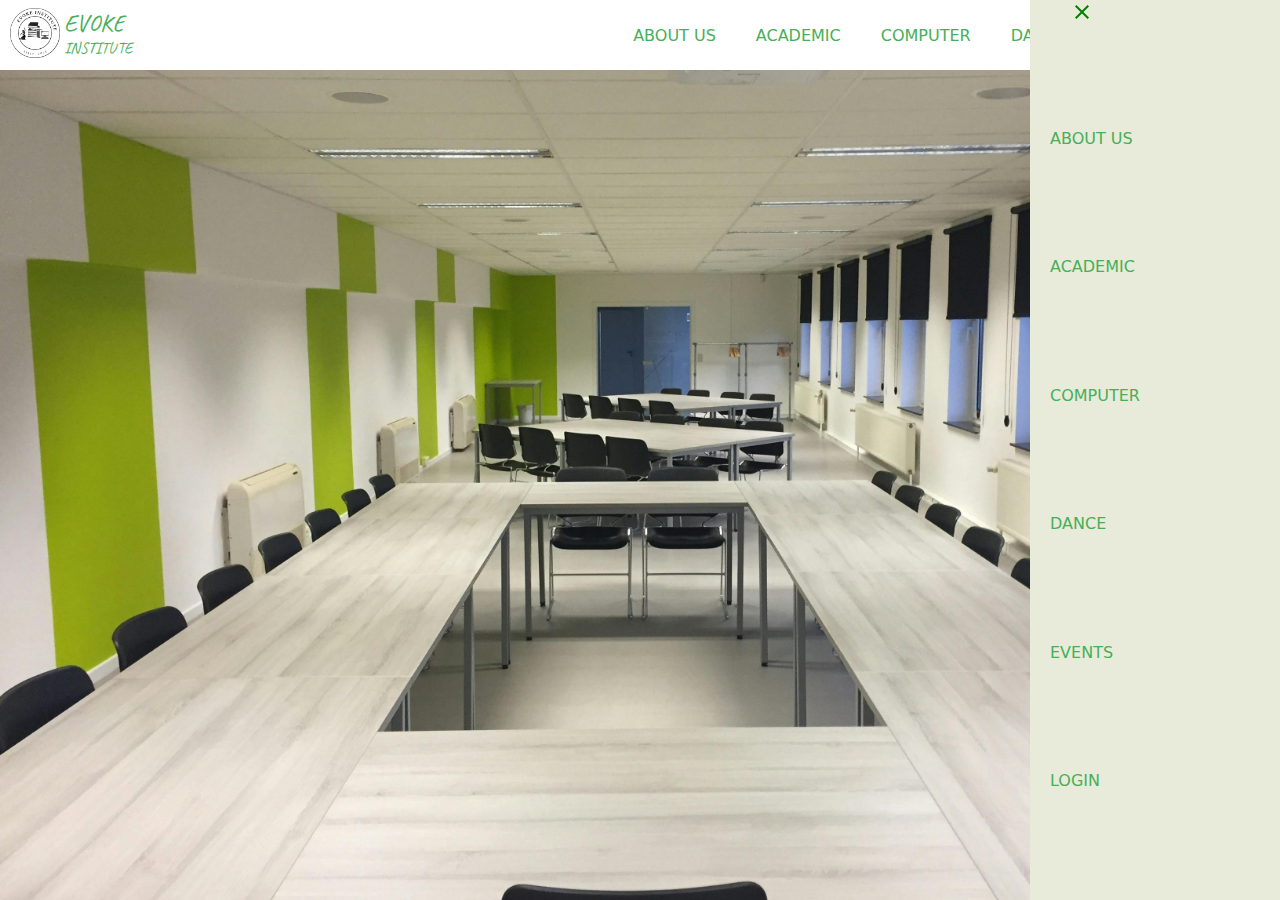
<file: index.html>
<!DOCTYPE html>
<html lang="en">
<head>
    
    <meta charset="UTF-8">
    <meta name="viewport" content="width=device-width, initial-scale=1.0">
    <title>EVOKE INSTITUITION</title>
    <link rel="preconnect" href="https://fonts.googleapis.com">
<link rel="preconnect" href="https://fonts.gstatic.com" crossorigin>
<link href="https://fonts.googleapis.com/css2?family=Caveat:wght@400..700&display=swap" rel="stylesheet">

</head>
<body>
    <link rel="stylesheet" href="home.css"> 
    

<!--NAVIGATION BAR-->

    <nav>
        <ul class="sidebar">
          <li onclick=hideSidebar()>  <a href="#"><svg xmlns="http://www.w3.org/2000/svg" height="24px" viewBox="0 -960 960 960" width="24px" fill="green"><path d="m256-200-56-56 224-224-224-224 56-56 224 224 224-224 56 56-224 224 224 224-56 56-224-224-224 224Z"/></svg></a></li>
            <a href="about.html">ABOUT US</a>
            <a href="academics.html">ACADEMIC</a>
            <a href="computer.html">COMPUTER</a>
            <a href="dance.html">DANCE</a>
            <a href="events.html">EVENTS</a>
            <a href="login.html">LOGIN</a>
         
        </ul>
        <ul>
<a class="logo" href="Logo.jpg"><img src="Logo.jpg" width="50px" height="50px"></a>
<a class="title" href="about.html"><div class="tb">EVOKE</div><br>INSTITUTE</a>
<a class="hideonMOBILE" href="about.html">ABOUT US</a>
<a class="hideonMOBILE" href="academics.html">ACADEMIC</a>
<a class="hideonMOBILE" href="computer.html">COMPUTER</a>
<a class="hideonMOBILE" href="dance.html">DANCE</a>
<a class="hideonMOBILE" href="events.html">EVENTS</a>
<a class="hideonMOBILE" href="login.html">LOGIN</a>
<li class="menu" onclick=showSidebar()><a href="#"><svg xmlns="http://www.w3.org/2000/svg" height="24px" viewBox="0 -960 960 960" width="24px" fill="green"><path d="M120-240v-80h720v80H120Zm0-200v-80h720v80H120Zm0-200v-80h720v80H120Z"/></svg></a></li>
</ul>
</nav>
<script>
    function showSidebar(){
        const sidebar=document.querySelector('.sidebar')
        sidebar.style.display = 'flex'
    }
        function hideSidebar(){
        const sidebar=document.querySelector('.sidebar')
        sidebar.style.display = 'none'
    }
</script>


    
</body>
</html>
</file>
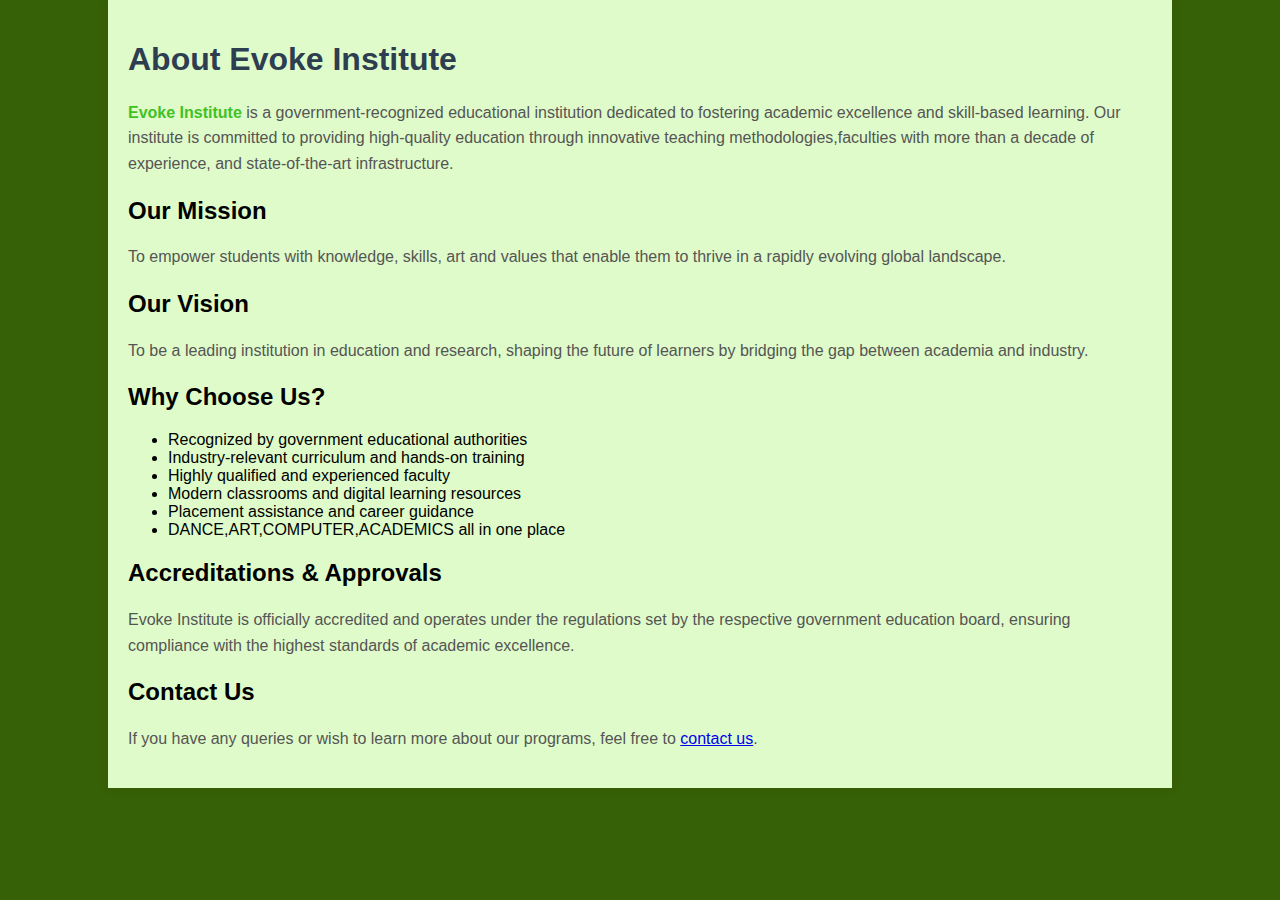
<file: about.html>
<!DOCTYPE html>
<html lang="en">
<head>
    <meta charset="UTF-8">
    <meta name="viewport" content="width=device-width, initial-scale=1.0">
    <title>About Us | Evoke Institute</title>
    <style>
        body {
            font-family: Arial, sans-serif;
            margin: 0;
            padding: 0;
            background-color: #376106;
        }
        .container {
            width: 80%;
            margin: auto;
            overflow: hidden;
            padding: 20px;
            background: rgb(223, 251, 201);
            box-shadow: 0px 0px 10px rgba(0,0,0,0.1);
        }
        h1 {
            color: #2c3e50;
        }
        p {
            color: #555;
            line-height: 1.6;
        }
        .highlight {
            color: #3fc225;
            font-weight: bold;
        }
    </style>
</head>
<body>

    <div class="container">
        <h1>About Evoke Institute</h1>
        <p><span class="highlight">Evoke Institute</span> is a government-recognized educational institution dedicated to fostering academic excellence and skill-based learning. Our institute is committed to providing high-quality education through innovative teaching methodologies,faculties with more than a decade of experience, and state-of-the-art infrastructure.</p>
        
        <h2>Our Mission</h2>
        <p>To empower students with knowledge, skills, art and values that enable them to thrive in a rapidly evolving global landscape.</p>
        
        <h2>Our Vision</h2>
        <p>To be a leading institution in education and research, shaping the future of learners by bridging the gap between academia and industry.</p>

        <h2>Why Choose Us?</h2>
        <ul>
            <li>Recognized by government educational authorities</li>
            <li>Industry-relevant curriculum and hands-on training</li>
            <li>Highly qualified and experienced faculty</li>
            <li>Modern classrooms and digital learning resources</li>
            <li>Placement assistance and career guidance</li>
            <li>DANCE,ART,COMPUTER,ACADEMICS all in one place</li>
        </ul>
        
        <h2>Accreditations & Approvals</h2>
        <p>Evoke Institute is officially accredited and operates under the regulations set by the respective government education board, ensuring compliance with the highest standards of academic excellence.</p>

        <h2>Contact Us</h2>
        <p>If you have any queries or wish to learn more about our programs, feel free to <a href="contact.html">contact us</a>.</p>
    </div>

</body>
</html>
</file>
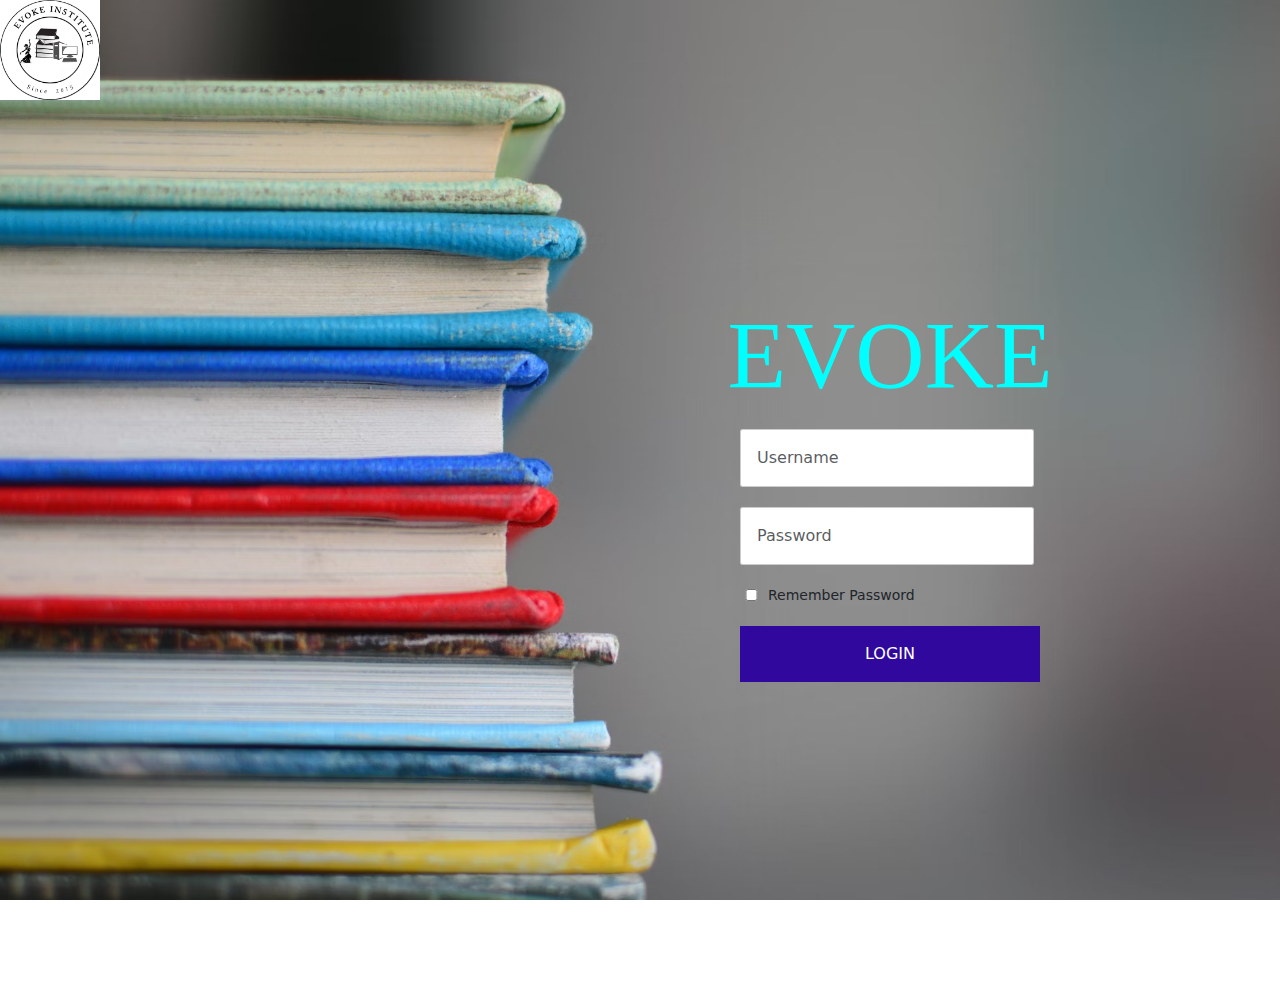
<file: login.html>
<!DOCTYPE html>
<html lang="en">
<head>
    <meta charset="UTF-8">
    <meta name="viewport" content="width=device-width, initial-scale=1.0">
    <title>Document</title>
    <link rel="stylesheet" type="text/css" href="https://cdn.jsdelivr.net/npm/bootstrap@5.3.3/dist/css/bootstrap.min.css">
    <!--Google icons-->
    <link href="https://fonts.googleapis.com/icon?family=Material+Icons"
    rel="stylesheet">
    <link stylesheet="style.css">
    <style>
        
    body{
        height: 100vh;
        width: 100;
        background-image: url(login.jpg.avif);
        background-repeat: no-repeat;
        background-size: cover;
        background-position: auto;
        background-attachment: fixed;

    }

    .login-box{
        max-width: 1000px;
        float: none;
        margin: auto;
        background:none;
        padding:  80px 50px 50px 50px;
        display: flex;
        flex-direction: column;
        align-items: center;
        justify-content: center;
        position: relative;
        width: 400px;
        font-size: 14px;
        border-radius: 5px;
        right: 0px;
        left: 250px;


    }
    .container{
        display: flex;
        flex-direction: column;
        justify-content: center;
        align-items: right;
        height: 100%;
        width: 100%;
    }
    h1 .material-icons {
    
    font-size: 6rem;
    }
    .user-icon{
        background: none;
        
        width: 100px;
        height: 100px;
        display: flex;
        justify-content: center;
        align-items: center;
        position: absolute;
        top: -50px;
    }

    .form-group{
        margin-bottom: 20px;
        display: file;
        flex-direction: column;
        width: 100%;
    }

    input[type="text"], input[type="password"].form-control{
        font-size: 16px;
        outline: none;
        border: none;
        width: calc(100% - 6px);
        border: 1px solid #ccc;
        padding: 16px;
        border-radius: 2px;
        transition: all 0.3s ease;

    }
    

    .login{
        width: 100%;
    }
    input[type="text"].form-control:hover, input[type="password"].form-control:hover{
        border: 2px solid #d8bbd0
    }

    input[type="text"].form-control:focus,input[type="password"].form-control:focus{
        border: 2px solid #0a92ed;
    }
    input[type="text"].form-control:active,input[type="password"].form-control:active{
        border: 2px solid #1a025c;
    }
    label{
        display: flex;
        align-items: center;
        cursor: pointer;
    }

    label input[type="checkbox"]{
        width: 23px;
        height: 12px;
        margin-right: 5px;
        cursor: pointer;
    }

    button{
        outline: none;
        background: #30089d;
        color: #fff;
        padding: 16px;
        display: block;
        width: 100%;
        border: none;
        text-transform: uppercase;
        font-size: 16px;
        cursor: pointer;
        transition: all 0.3 ease;

    }

    button:hover{
        box-shadow: 5px 5px 5px #ccc;
    }

    a{
        color: #42a5f5;
    }

    </style>
</head>
<body>
    <div class"logo">
        <img src="Logo.jpg", width="100px" height"100px" background="none">
        </div>
   
    <div class="container">
        <div class="login-box">
        <div class ="user-icon">
            <i class="far fa-user"></i>
            
                
            <div style="color: aqua;">
            <h1><span class="material-icons md-dark">EVOKE</span></h1>
            </div>
          
</div>
        
        <form action="login.php" class="login" method="post">
             
                <div class="form-group">
                    <input type="text"placeholder="Username" name="Name" id="Name" class="form-control" required>
                </div>

                <div class="form-group">
                    <input type="password" placeholder="Password" name="Password" id="Password" class="form-control" required>
                </div>
                <div class="form-group">
                    <label for="rememberme">    
                        <input type="checkbox" name="remember me" id="rememberme">
                        Remember Password
                    </label> 
                    
                </div>
                <div class="form-group">
                <button class="full-btn">Login</button>
                </div>
        </form>
        </div>
    </div>
</body>
</html>
</file>
<file: home.css>
*{
    margin: 0%;
    padding: 0%;
    
}
body{
    min-height: 100vh;
    background-image: url(home.jpg.jpg);
    background-size: cover;
    background-repeat: no-repeat;
    background-position: center;
    font-family: system-ui, -apple-system, BlinkMacSystemFont, 'Segoe UI', Roboto, Oxygen, Ubuntu, Cantarell, 'Open Sans', 'Helvetica Neue', sans-serif;
   
}
nav{
    background-color: white;
    box-shadow: color(srgb rgb(24, 3, 46) rgb(10, 11, 10) rgb(12, 12, 116));


}
nav ul{
    width: 100%;
    list-style: none;
    display: flex;
    justify-content: flex-end;
    align-items: center;
}
nav a{
    height: 100%;
    padding: 0 20px;
    color: rgb(71, 175, 87);
    text-decoration: none;
    align-items: center;
}
nav a:hover{
    background-color: rgb(192, 224, 63);
}
nav li{
    height: 100%;
    padding: 0 20px;
    color: rgb(71, 175, 87);
    text-decoration: none;
    align-items: center;
    
}
.sidebar{
    position: fixed;
    top: 0;
    right: 0;
    height: 100vh;
    width: 250px;
    z-index: 999;
    background-color: rgb(233, 235, 218);
    backdrop-filter: blur(10px);
    box-shadow: beige;
    display: flex;
    flex-direction: column;
    align-items: flex-start;
    align-content: flex-start;

}
.menu{
    display: none;
}
@media(max-width: 800px){
    .hideonMOBILE{
        display: none;
    }
    .menu{
        display: block;
    }
}

@media(max-width: 400px){
    .sidebar{
        width: 100%;
    }
}
.logo{
    margin-right: auto;
    position: static;
    margin: 0%;
    padding-left: 10px;
    padding-right: 4px;
}

.caveat-uniquifier {
    font-family: "Caveat", serif;
    font-optical-sizing: auto;
    font-weight: weight;
    font-style: normal;
  }
.title{
    padding: 0%;

    margin-right: auto;
    font-family: "Caveat", serif;
    position: relative;
    bottom: 12px;
}
    
.tb{
    padding: 0px 0px 0px 0px;
    font-size: x-large;
    position: relative;
    top: 20px;
    
}
.WELCOME{
    text-align: center;
    align-items: center;
    color: rgb(206, 254, 47);
}
</file>
